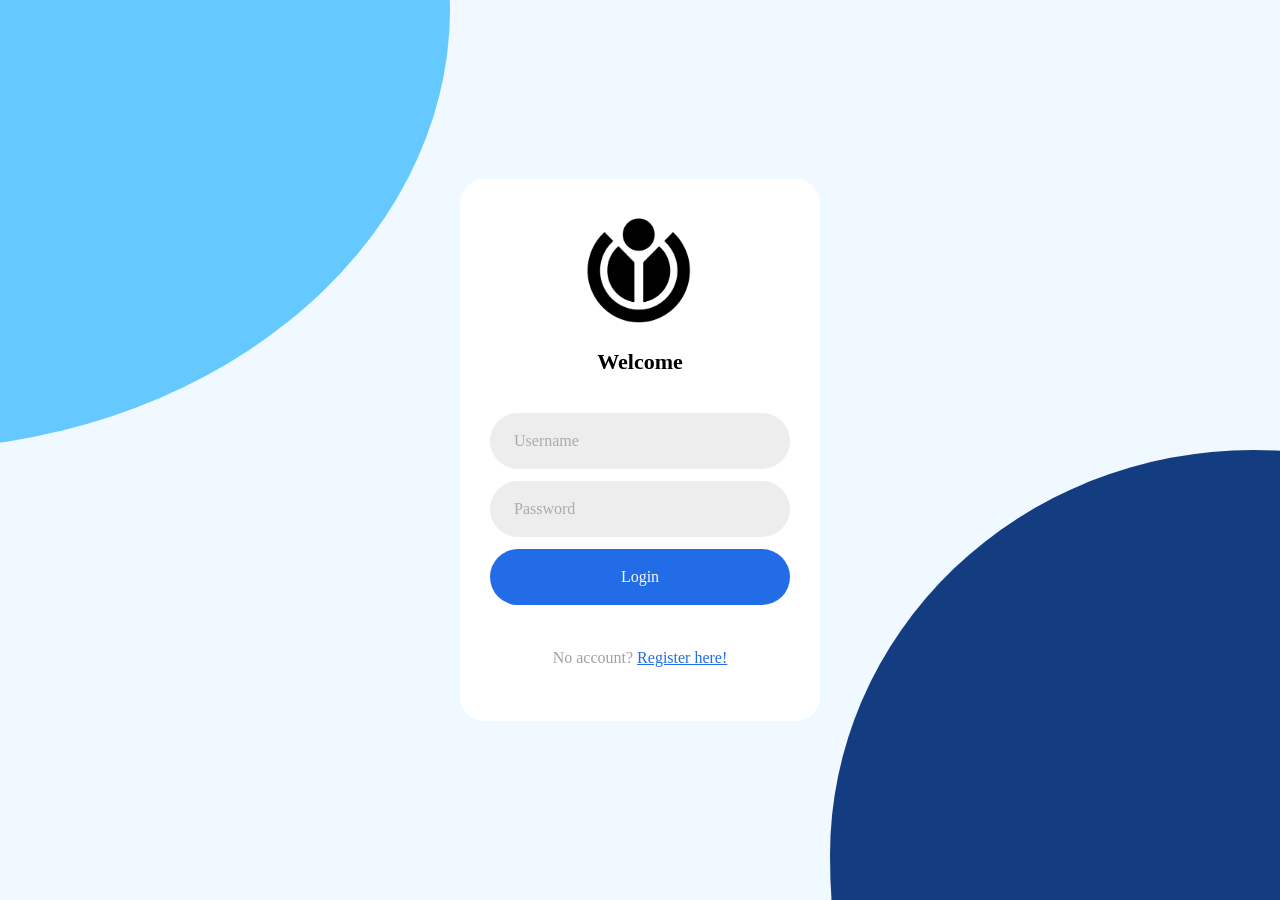
<file: Login Website/HTML.html>
<!DOCTYPE html>
<html lang="en">
    <head>
        <title>LoginPage</title>
        <link rel="stylesheet" href="style.css" />
    </head>
    <body>
        <div class="background"></div>
        <div class="card">
            <img class="logo" src="Logo1.png"/>
            <h2>Welcome</h2>
            <form class="form">
                <input type="text" placeholder="Username" />
                <input type="password" placeholder="Password" />
                <button>Login</button>
            </form>
            <footer>
                No account?
                <a href="#">Register here!</a>
            </footer>
        </div>
    </body>
</html>
</file>
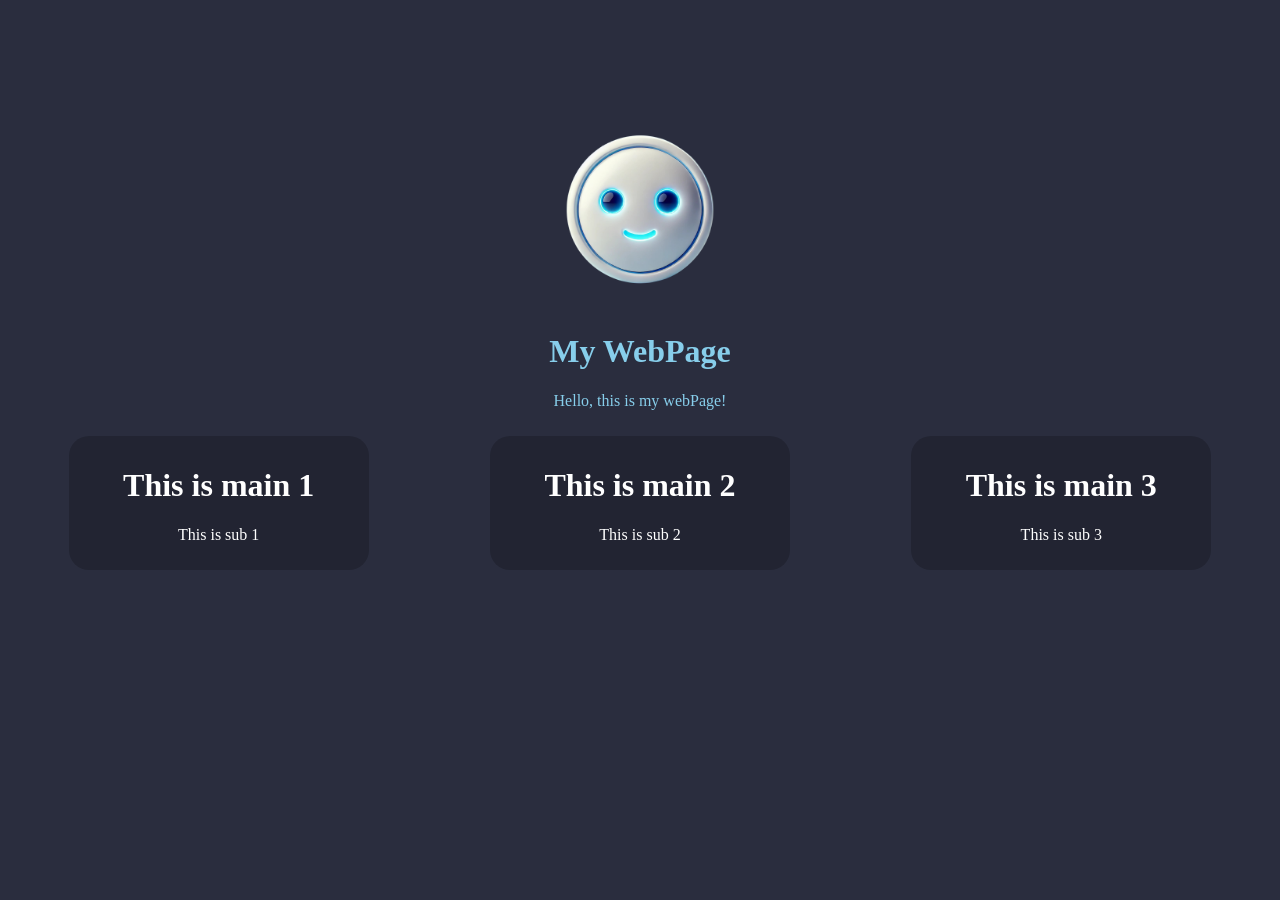
<file: Login Website/Utopia.html>
<!DOCTYPE html>
<html>
    <head>
        <meta charset = "utf-8" />
        <meta name ="viewpoint" content ="width=device-width, initial-scale=1">
        <title>Utopia</title>
        <style type="text/css">
            body{
                background-color: #2a2d3e;
                color:skyblue;
                text-align: center;
                padding-top: 100px;
            }
            .box{
                width: 300px;
                background-color: rgba(0,0,0,0.2);
                color: white;
                margin: 10px auto;
                border-radius: 20px;
                padding: 10px 0;
            }
            .container{
                display: flex;
                justify-content: center;
                flex-wrap: wrap;
            }
        </style>
    </head>
    <body>
        <img src="Xan.png" width="200"/>
        <h1>My WebPage</h1>
        <p>Hello, this is my webPage!</p>
        <div class="container">
            <div class="box">
                <h1>This is main 1</h1>
                <p>This is sub 1</p>
            </div>

            <div class="box">
                <h1>This is main 2</h1>
                <p>This is sub 2</p>
            </div>

            <div class="box">
                <h1>This is main 3</h1>
                <p>This is sub 3</p>
            </div>
        </div>
    </body>
</html>
</file>
<file: Login Website/style.css>
* {
    box-sizing: border-box;
}

body{
    display: grid;
    place-items: center;
    gap: 50px;
    margin: 0;
    height: 100vh;
    padding: 0 32px;
    background: #eff9ff;
    font-family: "Euclid Circular A", "Poppins";
}

@media (width >= 500px) {
    body {
        padding: 0;
    }
}

.background {
    position: fixed;
    top: -50vmin;
    left: -50vmin;
    width: 100vmin;
    height: 100vmin;
    border-radius: 47% 53% 61% 39% / 45% 51% 49% 55%;
    background: #65c8ff;
}

.background::after {
    content: "";
    position: inherit;
    right: -50vmin;
    bottom: -50vmin;
    width: inherit;
    height: inherit;
    border-radius: inherit;
    background: #143d81;
}

.card {
    overflow: hidden;
    position: relative;
    width: 94%;
    margin: 0 20px;
    padding: 170px 30px 54px;
    border-radius: 24px;
    background: #ffffff;
    text-align: center;
}

.card::before {
    position: absolute;
    top: -880px;
    left: 50%;
    translate: -50% 0;
    width: 1000px;
    height: 1000px;
    border-radius: 50%;
    background: #216ce7;
}

@media (width >= 500px) {
    .card {
        margin: 0;
        width: 360px;
    }
}

.card .logo {
    position: absolute;
    top: 30px;
    left: 50%;
    translate: -50% 0;
    width: 120px;
    height: 120px;
}

.card > h2 {
    font-size: 22px;
    font-weight: bold;
    margin: 0 0 38px;
    color: black;
    ;
}

.form {
    margin: 0 0 44px;
    display: grid;
    gap: 12px;
}

.form :is(input, button) {
    width: 100%;
    height: 56px;
    border-radius: 28px;
    font-size: 16px;
    font-family: inherit;
}

.form > input {
    border: 0;
    padding: 0 24px;
    color: #222222;
    background: #ededed;
}

.form > input::placeholder {
    color: rgb(0 0 0 / 28%);
}
.form > button {
    border: 0;
    color: #f9f9f9;
    background: #226ce7;
    display: grid;
    place-items: center;
    cursor: pointer;
}

.card > footer {
    color: #a1a1a1;
}

.card > footer > a {
    color: #216ce7;
}
</file>
